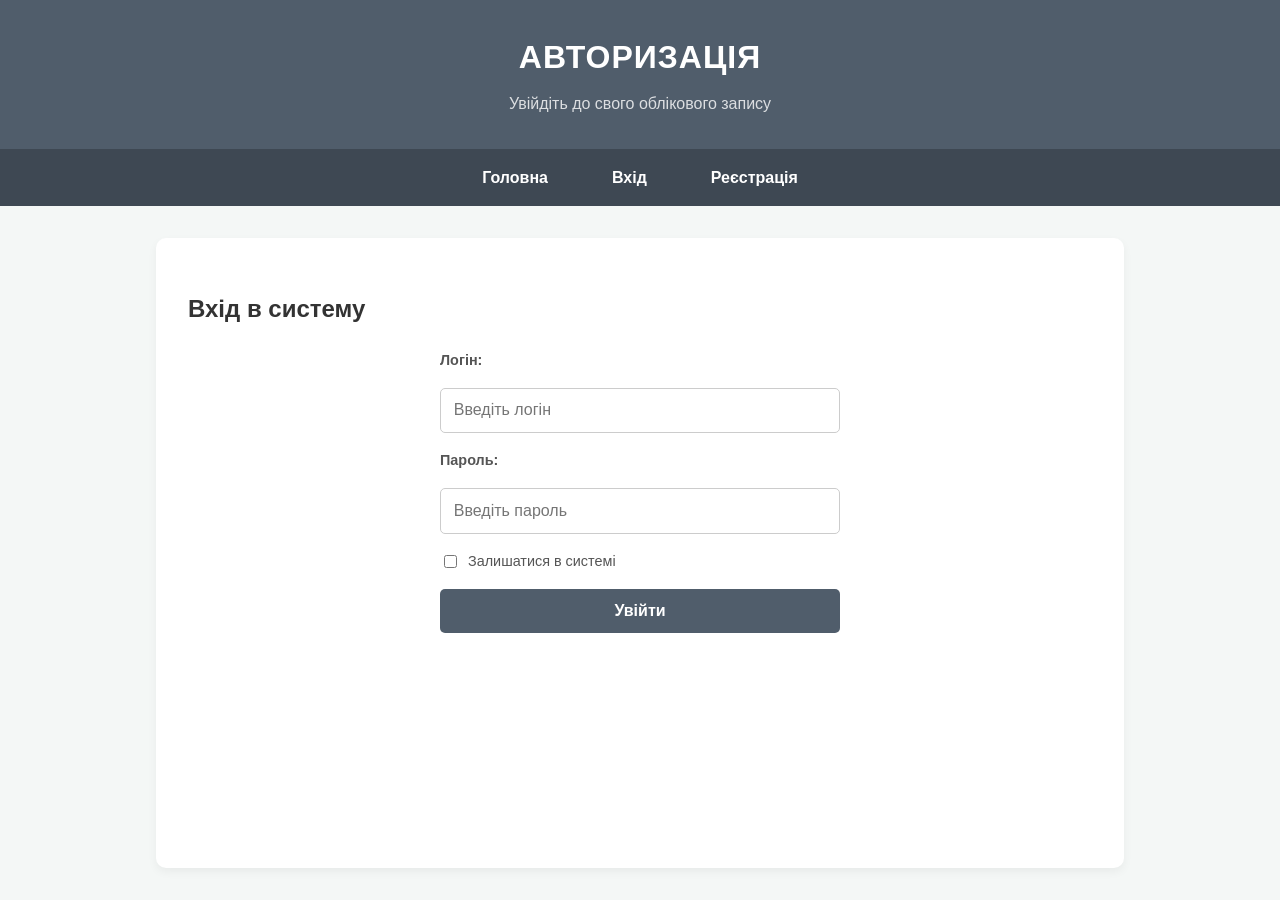
<file: login.html>
<!DOCTYPE html>
<html lang="uk">

<head>
    <meta charset="UTF-8">
    <meta name="viewport" content="width=device-width, initial-scale=1.0">
    <title>Вхід - CPU</title>
    <link rel="stylesheet" href="style.css">
</head>

<body>
    <header>
        <h1>Авторизація</h1>
        <p>Увійдіть до свого облікового запису</p>
    </header>

    <nav>
        <ul>
            <li><a href="index.html">Головна</a></li>
            <li><a href="login.html">Вхід</a></li>
            <li><a href="register.html">Реєстрація</a></li>
        </ul>
    </nav>

    <main>
        <article>
            <h2>Вхід в систему</h2>
            <form action="#" method="POST">
                <label for="login">Логін:</label>
                <input type="text" id="login" name="login" required placeholder="Введіть логін">

                <label for="password">Пароль:</label>
                <input type="password" id="password" name="password" required placeholder="Введіть пароль">

                <label class="checkbox-group">
                    <input type="checkbox" name="remember"> Залишатися в системі
                </label>

                <button type="submit">Увійти</button>
            </form>
        </article>
    </main>
</body>

</html>
</file>
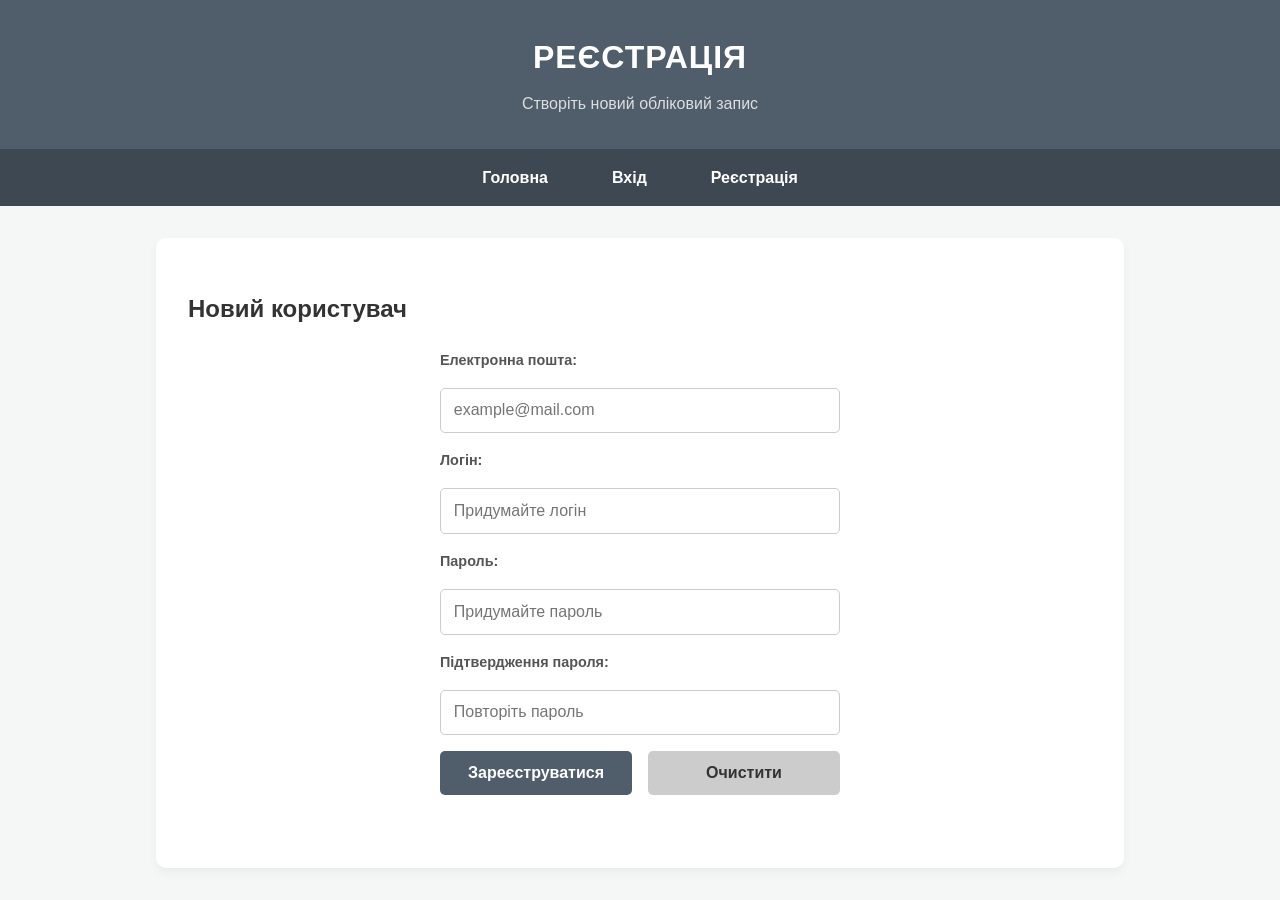
<file: register.html>
<!DOCTYPE html>
<html lang="uk">

<head>
    <meta charset="UTF-8">
    <meta name="viewport" content="width=device-width, initial-scale=1.0">
    <title>Реєстрація - CPU</title>
    <link rel="stylesheet" href="style.css">
</head>

<body>
    <header>
        <h1>Реєстрація</h1>
        <p>Створіть новий обліковий запис</p>
    </header>

    <nav>
        <ul>
            <li><a href="index.html">Головна</a></li>
            <li><a href="login.html">Вхід</a></li>
            <li><a href="register.html">Реєстрація</a></li>
        </ul>
    </nav>

    <main>
        <article>
            <h2>Новий користувач</h2>
            <form action="#" method="POST">
                <label for="email">Електронна пошта:</label>
                <input type="email" id="email" name="email" required placeholder="example@mail.com">

                <label for="login">Логін:</label>
                <input type="text" id="login" name="login" required placeholder="Придумайте логін">

                <label for="password">Пароль:</label>
                <input type="password" id="password" name="password" required placeholder="Придумайте пароль">

                <label for="confirm_password">Підтвердження пароля:</label>
                <input type="password" id="confirm_password" name="confirm_password" required
                    placeholder="Повторіть пароль">

                <div class="buttons">
                    <button type="submit">Зареєструватися</button>
                    <button type="reset">Очистити</button>
                </div>
            </form>
        </article>
    </main>
</body>

</html>
</file>
<file: style.css>
body {
    font-family: 'Segoe UI', Tahoma, Geneva, Verdana, sans-serif;
    line-height: 1.6;
    margin: 0;
    padding: 0;
    background-color: #f4f7f6;
    color: #333;
    display: flex;
    flex-direction: column;
    min-height: 100vh;
}

header,
footer {
    background-color: #505d6b;
    color: white;
    padding: 2rem 1rem;
    text-align: center;
    box-shadow: 0 4px 6px rgba(0, 0, 0, 0.1);
}

header h1 {
    margin: 0 0 0.5rem 0;
    text-transform: uppercase;
    letter-spacing: 1px;
}

header p {
    margin: 0;
    opacity: 0.8;
}

nav {
    background-color: #3e4853;
    padding: 1rem;
}

nav ul {
    list-style: none;
    margin: 0;
    padding: 0;
    display: flex;
    justify-content: center;
    gap: 2rem;
}

nav a {
    color: white;
    text-decoration: none;
    font-weight: bold;
    padding: 0.5rem 1rem;
    border-radius: 5px;
    transition: background-color 0.3s;
}

nav a:hover {
    background-color: #2c343c;
}

main {
    flex: 1;
    max-width: 1000px;
    margin: 2rem auto;
    padding: 0 1rem;
    display: flex;
    gap: 2rem;
    flex-wrap: wrap;
    width: 100%;
    box-sizing: border-box;
}

section {
    display: flex;
    gap: 2rem;
    flex-wrap: wrap;
    width: 100%;
}

article,
aside {
    background: white;
    padding: 2rem;
    border-radius: 10px;
    box-shadow: 0 4px 10px rgba(0, 0, 0, 0.05);
}

article {
    flex: 3;
    min-width: 300px;
}

aside {
    flex: 1;
    min-width: 250px;
    height: fit-content;
}

.article-content {
    display: flex;
    gap: 1.5rem;
    align-items: flex-start;
    flex-wrap: wrap;
}

.article-content img {
    max-width: 100%;
    height: auto;
    border-radius: 8px;
}

.text-block a {
    display: inline-block;
    margin-top: 1rem;
    color: #505d6b;
    font-weight: bold;
    text-decoration: none;
}

.text-block a:hover {
    text-decoration: underline;
}

form {
    display: flex;
    flex-direction: column;
    gap: 1rem;
    max-width: 400px;
    margin: 0 auto;
}

label {
    font-weight: bold;
    font-size: 0.9rem;
    color: #555;
}

input[type="text"],
input[type="password"],
input[type="email"] {
    padding: 0.8rem;
    border: 1px solid #ccc;
    border-radius: 5px;
    font-size: 1rem;
    outline: none;
    transition: border-color 0.3s;
}

input[type="text"]:focus,
input[type="password"]:focus,
input[type="email"]:focus {
    border-color: #505d6b;
}

.checkbox-group {
    display: flex;
    align-items: center;
    gap: 0.5rem;
    font-weight: normal;
}

button {
    padding: 0.8rem;
    border: none;
    border-radius: 5px;
    background-color: #505d6b;
    color: white;
    font-size: 1rem;
    font-weight: bold;
    cursor: pointer;
    transition: background-color 0.3s, transform 0.1s;
}

button:hover {
    background-color: #3e4853;
}

button:active {
    transform: scale(0.98);
}

button[type="reset"] {
    background-color: #ccc;
    color: #333;
}

button[type="reset"]:hover {
    background-color: #bbb;
}

.buttons {
    display: flex;
    gap: 1rem;
}

.buttons button {
    flex: 1;
}
#menu-toggle { display: none; }
.menu-icon { display: block; color: white; cursor: pointer; padding: 10px; text-align: center; }
nav ul { display: none; flex-direction: column; align-items: center; }


#menu-toggle:checked ~ ul { display: flex; }

section { flex-direction: column; }
aside { order: -1; margin-bottom: 20px; }


@media (min-width: 768px) {
    .menu-icon { display: none; }
    nav ul { display: flex; flex-direction: row; gap: 2rem; }
    
    section { flex-direction: row; align-items: flex-start; }
    aside { order: 1; flex: 1; }
    article { flex: 2; }

}
</file>
